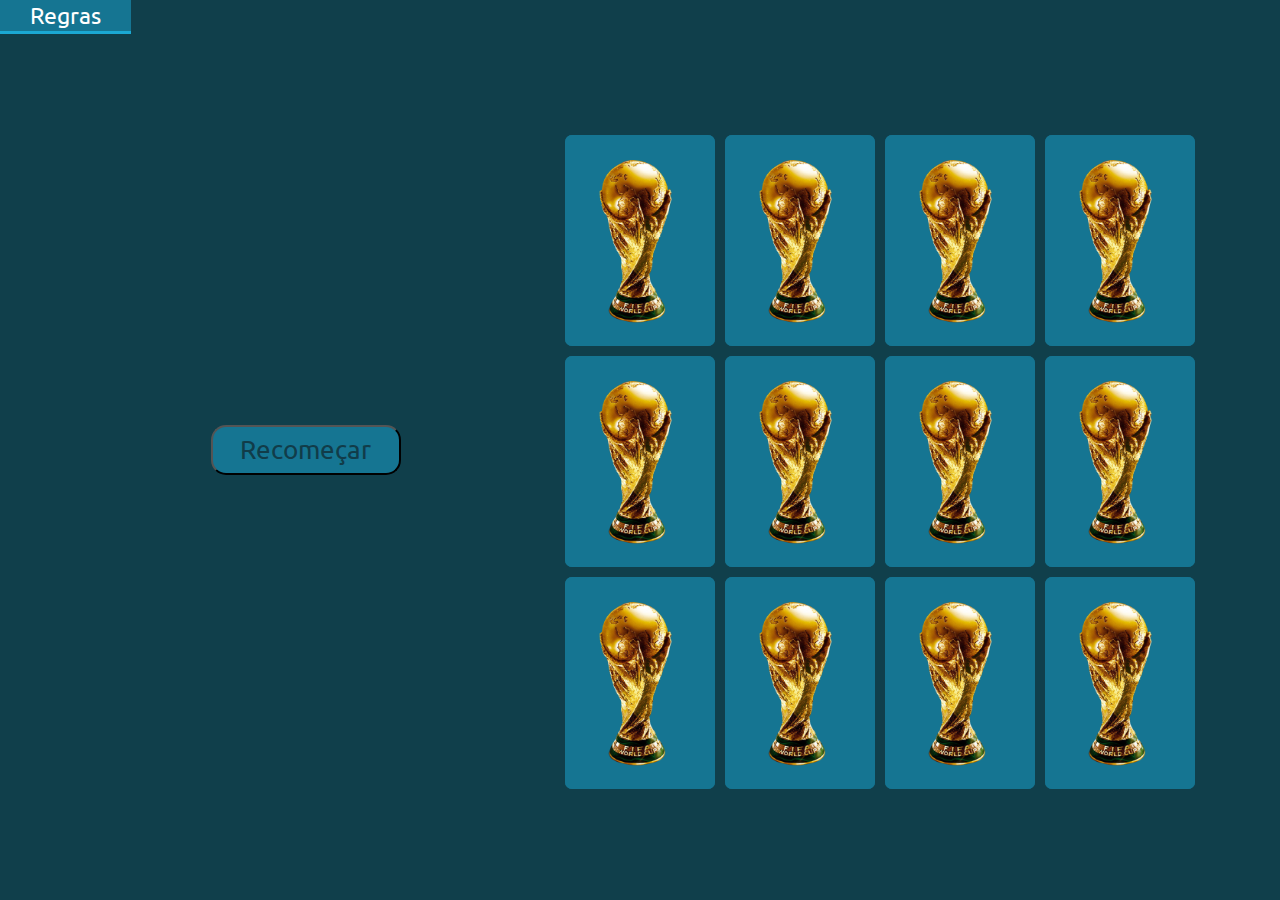
<file: index.html>
<!DOCTYPE html>
<html lang="pt-br">
  <head>
    <meta charset="UTF-8">
    <meta name="viewport" content="width=device-width, initial-scale=1.0">
    <title>Jogo da Memória</title>
    <link rel="stylesheet" href="style.css">
  </head>

  <body>
    <div id="menu">
      <ul>        
        <li><a href="regras.html">Regras</a></li>			
      </ul>
    </div>
    <button class="botao"><a href="index.html">Recomeçar</a></button>
    <div id="cardboard"></div>    
    <script src="main.js"></script>
  </body>
</html>
</file>
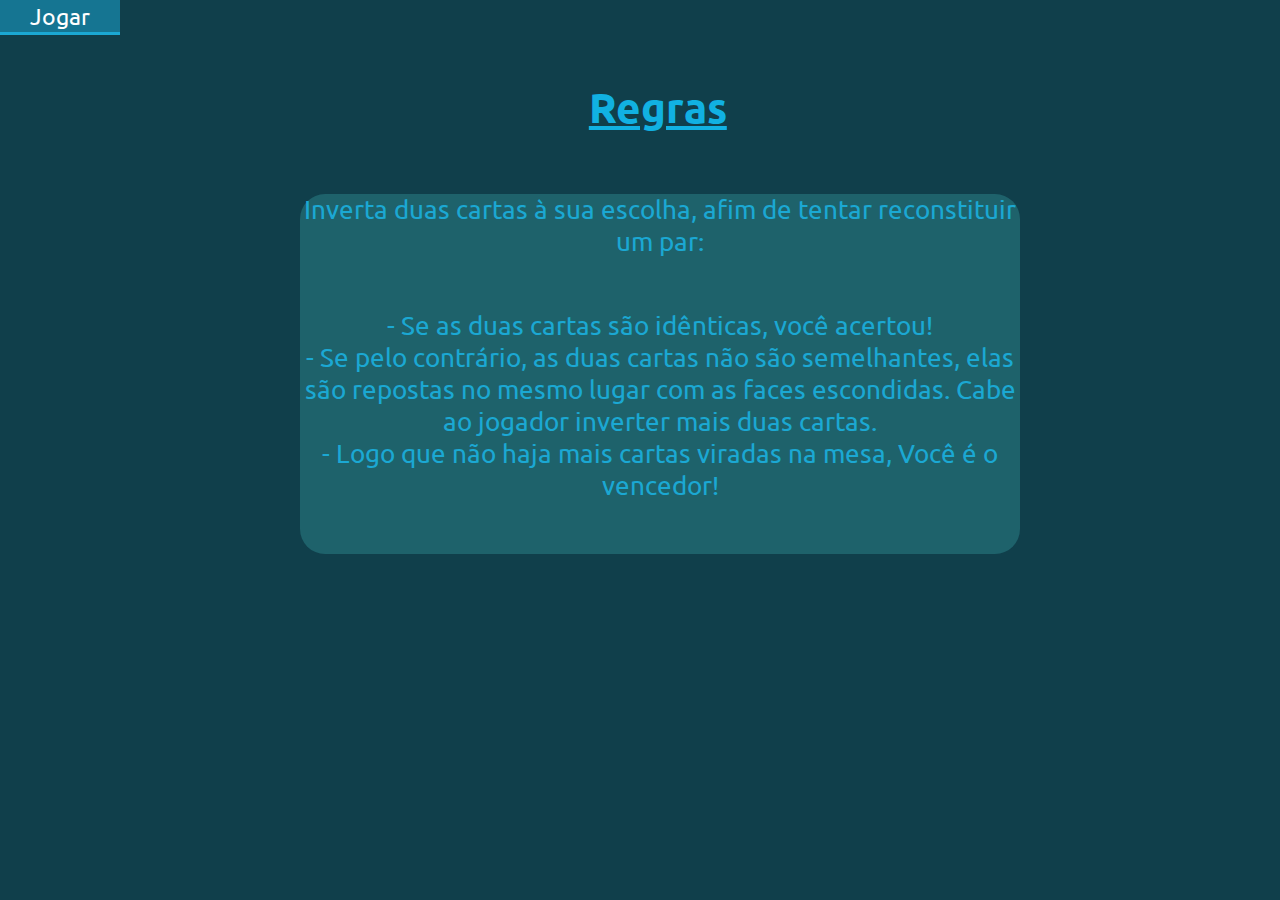
<file: regras.html>
<!DOCTYPE html>
<html lang="pt-br">
    <head>
        <meta charset="UTF-8">
        <meta name="viewport" content="width=device-width, initial-scale=1.0">
        <title>Jogo da Memória</title>
        <!-- <link rel="stylesheet" href="style.css"> -->
        <link rel="stylesheet" href="style2.css">
    </head>

    <body>
        <div id="menu">
            <ul>
                <li><a href="index.html">Jogar</a></li>		
            </ul>
        </div> 
        <div class="regras">
            <h1>Regras</h1>
        </div>
        <div class="lista">  
            <p>Inverta duas cartas à sua escolha, afim de tentar reconstituir um par:
            </p>
            <ul>
              <p>
                - Se as duas cartas são idênticas, você acertou!
              </p>
              <p>
                - Se pelo contrário, as duas cartas não são semelhantes, elas são repostas no mesmo lugar com as faces escondidas.
                Cabe ao jogador inverter mais duas cartas.
              </p>
              <p>
                - Logo que não haja mais cartas viradas na mesa, Você é o vencedor!
              </p>
            </ul>   
        </div>    
    </body>
</html>
</file>
<file: style.css>
/* Fonte Ubuntu */
@import url('https://fonts.googleapis.com/css2?family=Ubuntu:wght@500&display=swap');

* {
  padding: 0px;
  margin: 0px;
  box-sizing: border-box;
  font-family: 'Ubuntu', sans-serif;
}
body {    
  display: flex;
  height: 100vh;
  background: #103f4b;
}


/* Menu Horizontal */
#menu ul {
  height: 30px;
  width: 100%;
  list-style:none;  
}
#menu ul li { 
  display: inline; 
}
#menu ul li a {
  color: rgb(255, 255, 255);
  font-size: 23px;
  text-decoration: none;
  border-bottom:3px solid #157592;
  padding: 2px 30px;
}
#menu ul li a:hover {
  background-color:#157592;
  color: white;
  border-bottom:3px solid #1ba8d3;
}

img {
  position: relative;
  display: flex;
  justify-content: right;
  width: 450px;
  height: 450px;
}

/* Tabuleiro */
#cardboard {
  right: 580px;
  width: 640px;
  height: 640px;
  margin: auto;
  display: flex;
  flex-wrap: wrap;
}


/* Carta */
.memory-card {
  width: calc(25% - 10px);
  height: 33%;
  margin: 5px;
  transform-style: preserve-3d;
  transition: 0.3s;
  position: relative;
}
.memory-card:active {
  transform: scale(0.97);
}
.memory-card.flip {
  transform: rotateY(180deg);
}


/* Frente e verso da carta */
.front-face,
.back-face {
  width: 100%;
  height: 100%;
  padding: 20px;
  position: absolute;
  background: #157592;
  border-radius: 7px;
}
.front-face {
  transform: rotateY(180deg);
}


/* Botão Recomeçar */
.botao {  
  border-radius: 15px;
  width: 190px;
  height: 50px;
  margin: auto;
  background-color: #157592;
}
a
{
  font-size: 26px;  
  text-align: center;
  text-decoration:none;
  color: #113c49;
}
</file>
<file: style2.css>
/* Fonte Ubuntu */
@import url('https://fonts.googleapis.com/css2?family=Ubuntu:wght@500&display=swap');

* {
  padding: 0;
  margin: 0;
  box-sizing: border-box;
  font-family: 'Ubuntu', sans-serif;
}
body {  
  height: 100vh;
  background: #103f4b;
}


/* Menu Horizontal */
#menu ul {
  height: 30px;
  width: 100%;
  list-style:none;  
}
#menu ul li { 
  display: inline; 
}
#menu ul li a {
  color: rgb(255, 255, 255);
  font-size: 23px;
  text-decoration: none;
  border-bottom:3px solid #157592;
  padding: 2px 30px;
}
#menu ul li a:hover {
  background-color:#157592;
  color: white;
  border-bottom:3px solid #1ba8d3;
}

.regras h1{
  text-decoration: underline;
  display: flex;
  margin-top: 50px;
  margin-left: 46%;
  font-size: 42px;
  color: #11b1e2;
}
p, li{
  text-align: center;
  font-size: 26px;
  color: #1ba8d3;
}
.lista{
    background-color: rgb(30, 98, 107);
    border-radius: 25px;
    display: grid;
    text-align: justify;
    margin-top: 60px;
    margin-left: 300px;
    width:720px;
    height: 360px;
}
</file>
